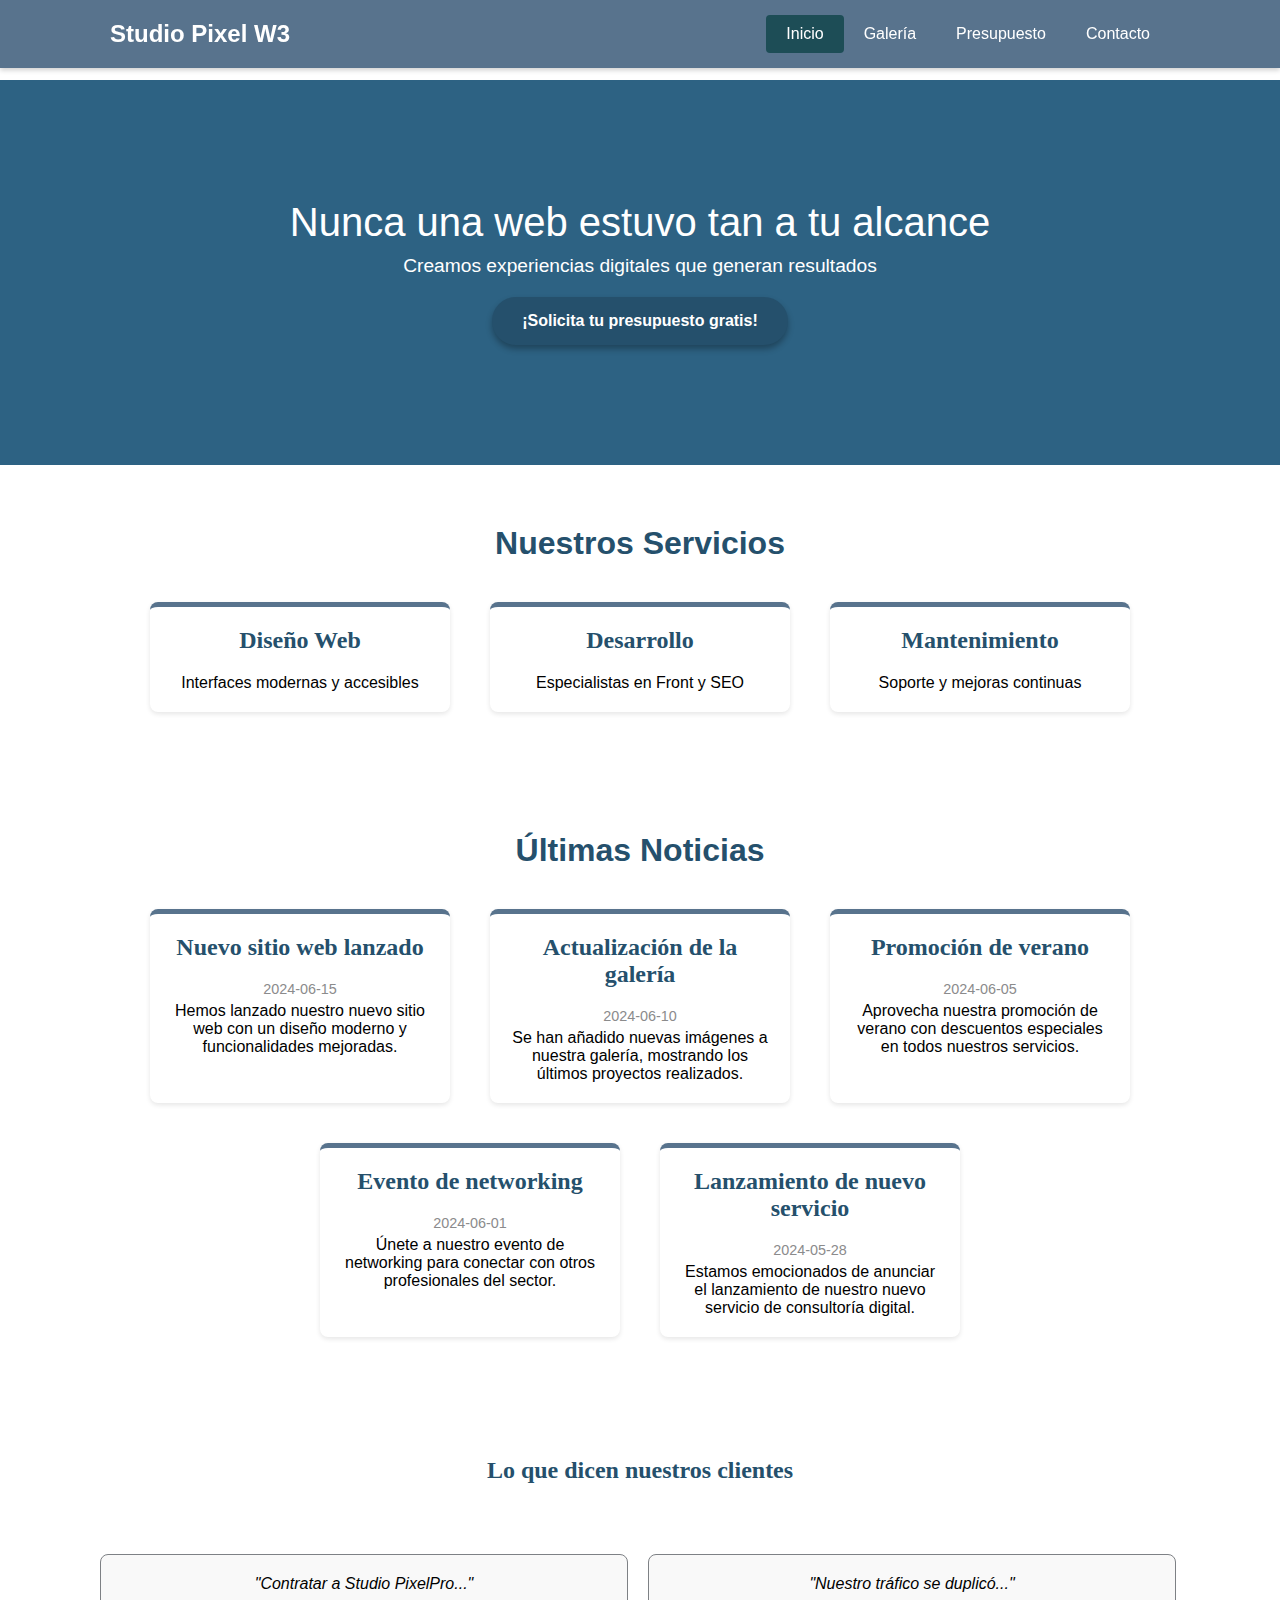
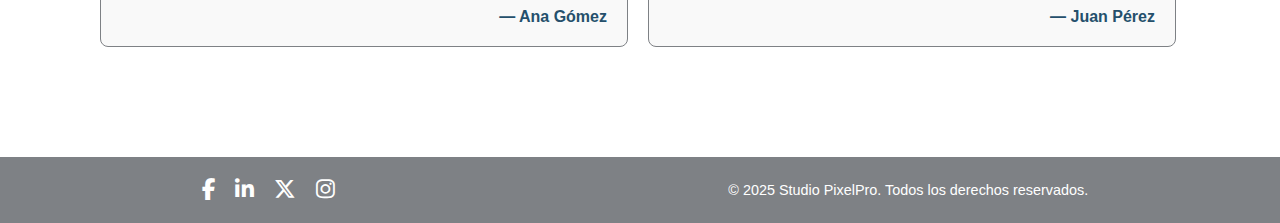
<file: index.html>
<!DOCTYPE html>
<html lang="es">
<head>
    <meta charset="UTF-8">
    <meta name="viewport" content="width=device-width, initial-scale=1.0">
    <link rel="stylesheet" href="./css/style.css">
    <link rel="stylesheet" href="https://cdnjs.cloudflare.com/ajax/libs/font-awesome/6.5.2/css/all.min.css">
    <title>Estudio Pixel W3</title>
</head>
<body>

    <header class="cabecera">
        <div class="header-contenido container">
            <a href="index.html" class="logo">Studio Pixel W3</a>
            <nav class="navegador">
                <ul>    
                    <li><a href="index.html" class="activo">Inicio</a></li>
                    <li><a href="./views/galeria.html">Galería</a></li>
                    <li><a href="./views/presupuesto.html">Presupuesto</a></li>
                    <li><a href="./views/contacto.html">Contacto</a></li>
                </ul>
            </nav>
        </div>  
    </header>
    <main>    
        <section class="hero" id="hero-section">
            <h1>Nunca una web estuvo tan a tu alcance</h1>
                <p>Creamos experiencias digitales que generan resultados</p>
                <a href="./views/presupuesto.html" class="boton boton-presu">¡Solicita tu presupuesto gratis!</a>
        </section>

       <section id="servicios-section" class="container section">
            <h2>Nuestros Servicios</h2>
            
            <div class="targetas-contenedor">
                
                <article class="targeta">
                    <h3>Diseño Web</h3>
                    <p>Interfaces modernas y accesibles</p>
                </article>
                
                <article class="targeta">
                    <h3>Desarrollo</h3>
                    <p>Especialistas en Front y SEO</p>
                </article>
                
                <article class="targeta">
                    <h3>Mantenimiento</h3>
                    <p>Soporte y mejoras continuas</p>
                </article>
                
            </div>
        </section>

        <section id="ultimas-noticias" class="container section">
            <h2>Últimas Noticias</h2>
            <div id="lista-noticias" class="targetas-contenedor">Cargando noticias...</div>
        </section>

    <section id="testimonios-section" class="container section targetas-contenedor">
                <h3>Lo que dicen nuestros clientes</h3>
                
                <div class="slider-view"> 
                    
                    <div class="slider-track">
                        
                        <blockquote class="testimonio">
                            <p>"Contratar a Studio PixelPro..."</p>
                            <footer>— Ana Gómez</footer>
                        </blockquote>
                        
                        <blockquote class="testimonio">
                            <p>"Nuestro tráfico se duplicó..."</p>
                            <footer>— Juan Pérez</footer>
                        </blockquote>
                        
                        <blockquote class="testimonio">
                            <p>"Excelente servicio y atención..."</p>
                            <footer>— Laura Martínez</footer>
                        </blockquote>

                        <blockquote class="testimonio">
                            <p>"Aquí saben qué es la escucha activa"</p>
                            <footer>— Javier Martín</footer>
                        </blockquote>

                        <blockquote class="testimonio">
                            <p>"Su equipo es muy profesional..."</p>
                            <footer>— María López</footer>
                        </blockquote>

                        <blockquote class="testimonio">
                            <p>"Recomiendo Studio PixelPro..."</p>
                            <footer>— Carlos Sánchez</footer>
                        </blockquote>
                        
                    </div>
                </div>
                <div class="slider-nav">
                    </div>
        </section>
    </main>

   <footer class="pie-pagina">
    <div class="redes-sociales">
        <a href="#" aria-label="Facebook"><i class="fab fa-facebook-f"></i></a>
        <a href="#" aria-label="LinkedIn"><i class="fab fa-linkedin-in"></i></a>
        <a href="#" aria-label="Twitter"><i class="fab fa-x-twitter"></i></a>
        <a href="#" aria-label="Instagram"><i class="fab fa-instagram"></i></a>
    </div>
    <div class="info-legal">
        <p>&copy; 2025 Studio PixelPro. Todos los derechos reservados.</p>
    </div>
</footer>
    
    <script src="../js/testimonios.js"></script>
</body>
</html>
</file>
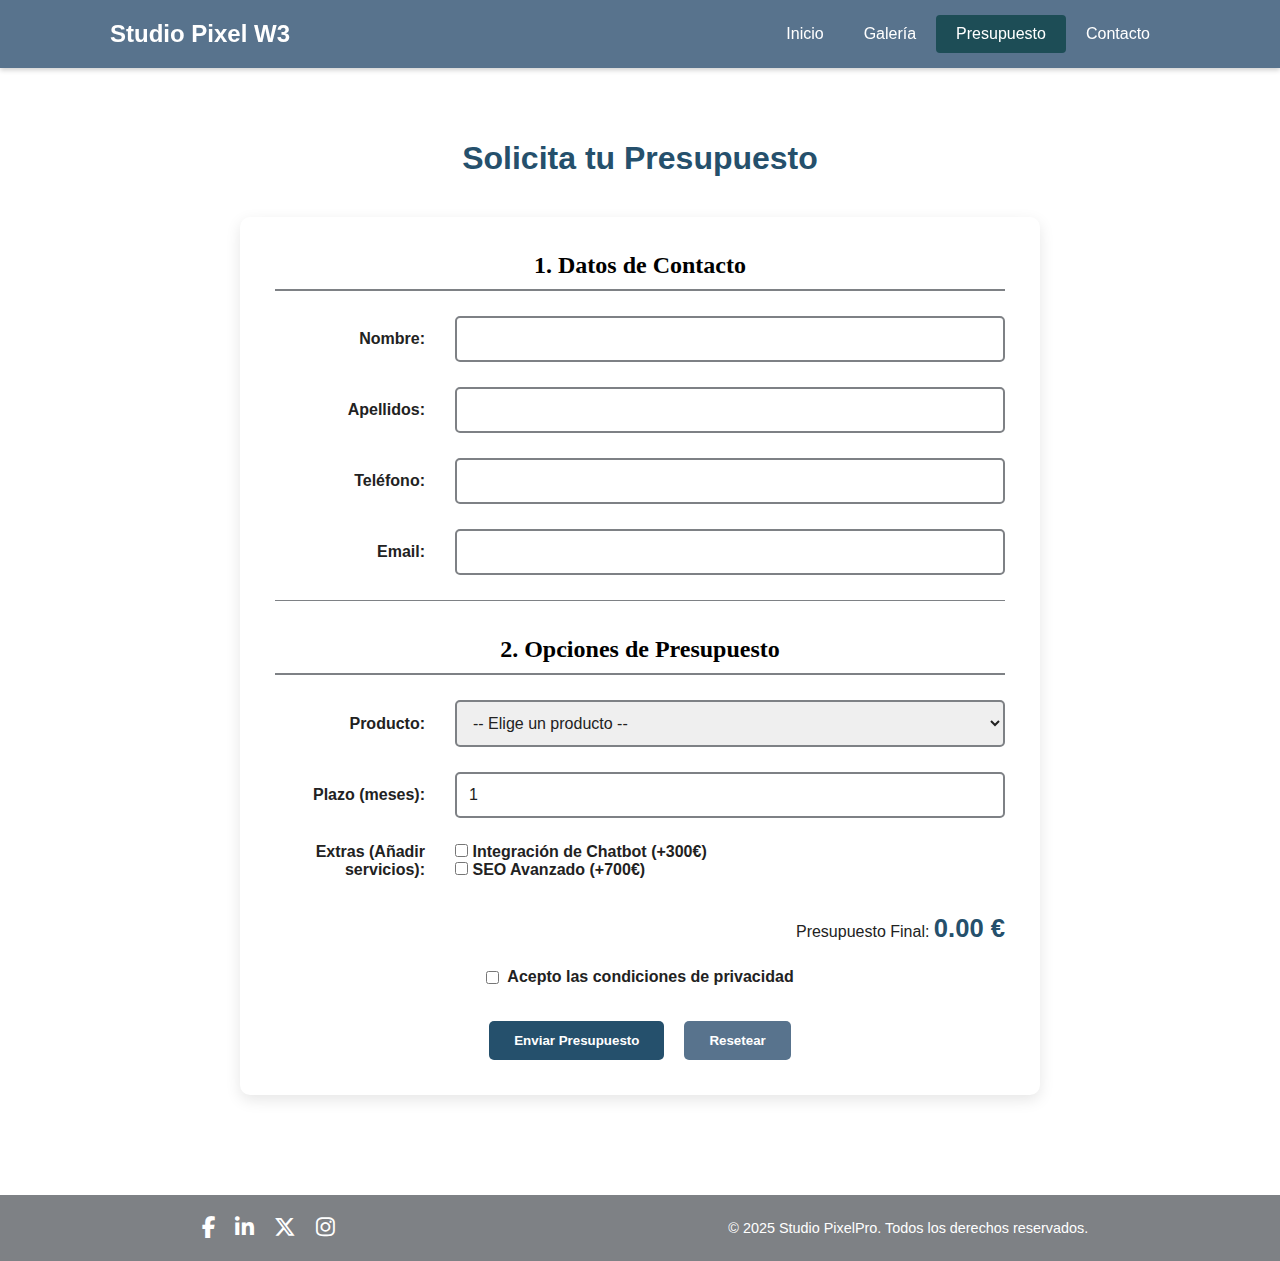
<file: views/presupuesto.html>
<!DOCTYPE html>
<html lang="es">
<head>
    <meta charset="UTF-8">
    <meta name="viewport" content="width=device-width, initial-scale=1.0">
    <link rel="stylesheet" href="../css/style.css">
    <link rel="stylesheet" 
      href="https://cdnjs.cloudflare.com/ajax/libs/font-awesome/6.5.2/css/all.min.css">
    <title>Estudio Pixel W3</title>
</head>
<body>

    <header class="cabecera">
        <div class="header-contenido container">
            <a href="index.html" class="logo">Studio Pixel W3</a>
            <nav class="navegador">
                <ul>    
                    <li><a href="../index.html">Inicio</a></li>
                    <li><a href="./galeria.html">Galería</a></li>
                    <li><a href="#" class="activo">Presupuesto</a></li>
                    <li><a href="./contacto.html">Contacto</a></li>
                </ul>
            </nav>
        </div>  
    </header>

    <main>
        <section class="container section">
            <h2>Solicita tu Presupuesto</h2>
                <form class="formulario">
                    <h3>1. Datos de Contacto</h3>

                        <label for="nombre">Nombre:</label>
                        <input type="text" id="nombre" required>
                        
                        <label for="apellidos">Apellidos:</label>
                        <input type="text" id="apellidos" required>
                        
                        <label for="telefono">Teléfono:</label>
                        <input type="tel" id="telefono" required pattern="\d{9}" title="Debe contener 9 dígitos">
                        
                        <label for="email">Email:</label>
                        <input type="email" id="email" required>

                        <hr class="grid-span-2"> <h3>2. Opciones de Presupuesto</h3>
                        
                        <label for="producto">Producto:</label>
                        <select id="producto" required>
                            <option value="" data-precio="0">-- Elige un producto --</option>
                            <option value="web" data-precio="1500">Web Corporativa (1500 €)</option>
                            <option value="ecommerce" data-precio="3000">Tienda Online (3000 €)</option>
                            <option value="mantenimiento" data-precio="500">Mantenimiento Anual (500 €)</option>
                        </select>
                        
                        <label for="plazo">Plazo (meses):</label>
                        <input type="number" id="plazo" min="1" max="12" value="1" required>

                        <div class="prioridad-grupo">
                            <label>Extras (Añadir servicios):</label>
                            <div style="grid-column: 2 / -1;">
                                <input type="checkbox" id="extra1" name="extras" data-coste="300">
                                <label for="extra1">Integración de Chatbot (+300€)</label><br>
                                <input type="checkbox" id="extra2" name="extras" data-coste="700">
                                <label for="extra2">SEO Avanzado (+700€)</label>
                            </div>
                        </div>

                        <div class="grid-span-2">
                            <p>Presupuesto Final: <strong id="presupuesto-final">0.00 €</strong></p>
                        </div>

                        <div class="condiciones-envio">
                            <input type="checkbox" id="condiciones" required>
                            <label for="condiciones">Acepto las condiciones de privacidad</label>
                        </div>
                        
                        <div class="botones-form">
                            <button type="submit" class="boton boton-enviar">Enviar Presupuesto</button>
                            <button type="button" id="reset-form" class="boton boton-reset">Resetear</button>
                        </div>
                </form>
        </section>
    </main>

     <footer class="pie-pagina">
    <div class="redes-sociales">
        <a href="#" aria-label="Facebook"><i class="fab fa-facebook-f"></i></a>
        <a href="#" aria-label="LinkedIn"><i class="fab fa-linkedin-in"></i></a>
        <a href="#" aria-label="Twitter"><i class="fab fa-x-twitter"></i></a>
        <a href="#" aria-label="Instagram"><i class="fab fa-instagram"></i></a>
    </div>
    <div class="info-legal">
        <p>&copy; 2025 Studio PixelPro. Todos los derechos reservados.</p>
    </div>
</footer>
    <script src="../js/formulario.js"></script>
</body>
</html>
</file>
<file: css/style.css>
:root {
    --color-principal-oscuro: #65809B;      
    --color-principal: #58738D;             
    --color-principal-medio:  #4F6982;      
    --color-principal-claro: #486179;       
    --color-principal-muy-claro: #435A71;   

   
    --color-acento-1-claro: #2D6283;       
    --color-acento-1: #25506C;              
    --color-acento-1-medio:  #1D4D56;      
    --color-acento-1-oscuro: #163142;        
    --color-acento-1-muy-oscuro: #0E223F;    


    --color-fondo-blanco: #FFFFFF;          
    --color-gris-texto-claro: #99999A;      
    --color-gris-medio:   #A0A0A0;          
    --color-gris-oscuro:  #8B8B8C;          
    --color-gris-borde: #7E8185;           

    --color-fondo-pagina: var(--color-fondo-blanco);
    --color-texto-principal: #222222;       
    --color-resaltado: var(--color-acento-1); 
}
*{
    margin: 0;
    padding: 0;
    box-sizing: border-box;
}
body{
    font-family: sans-serif;
    background-color: var(--color-fondo-pagina);
    display: flex;
    flex-direction: column;
    min-height: 100vh;
    padding-top: 80px;
    overflow-y: scroll;
}
.container{
    max-width: 1100px; 
    margin: 0 auto;    
    padding: 0 20px;  
}
.cabecera{
    position: fixed;
    top: 0;
    left: 0;
    width: 100%;
    z-index: 1000;
    background: var(--color-principal);
    box-shadow: 0 2px 5px rgba(0, 0, 0, 0.2);
    padding: 15px 0;

}
.cabecera .header-contenido{
    display: flex;
    justify-content: space-between;
    align-items: center;
}
.cabecera .logo{
    color: var(--color-fondo-blanco);
    font-size: 1.5rem;
    font-weight: bold;
    text-decoration: none;
}
.navegador ul{
    display: flex;
    list-style: none;
    padding: 0;
}
.navegador ul li a{
    color: var(--color-fondo-blanco);
    text-decoration: none;
    padding: 10px 20px;
    display: block;
    transition: background-color 0.3s;
}
.navegador ul li a:hover{
    background-color: var(--color-acento-1-medio);
    border-radius: 4px;
}
.navegador ul li a.activo{
    background-color: var(--color-acento-1-medio);
    border-radius: 4px;
}
main{
    flex-grow: 1;
}
.hero{
    padding: 120px 20px;
    text-align: center;
    background-color: var(--color-acento-1-claro);
    color: var(--color-fondo-blanco);
}
.hero h1{
    font-size: 2.5rem;
    margin-bottom: 10px;
    font-weight: 300;
}
.hero p{
    font-size: 1.2rem;
    margin-bottom: 20px;
}
.boton-presu{
    text-decoration: none;
    display: inline-block;
    padding: 15px 30px;
    background-color: var(--color-resaltado);
    color: var(--color-fondo-blanco);
    border-radius: 50px;
    font-weight: bold;
    transition: backgroundff-color 0.3s;
    box-shadow: 0 4px 6px rgba(0,0,0,0.3);
}
.boton-presu:hover{
    background-color: var(--color-acento-1-medio);
}
.section{
    padding: 60px 0;
    text-align: center;
}
.section h2{
    font-size: 2em;
    color: var(--color-acento-1);
    margin-bottom: 40px;
}
.targetas-contenedor, .lista-noticias{
    display: flex;
    gap: 40px;
    justify-content: center;
    flex-wrap: wrap;
}
.targeta{
    background-color: var(--color-fondo-blanco);
    border: 0 solid var(--color-gris-borde);
    border-radius: 8px;
    padding: 20px;
    width: 300px;
    box-shadow: 0 2px 5px rgba(0,0,0,0.1);
    border-top: 5px solid var(--color-principal); 
    transition: transform 0.3s;
}
.targetas-contenedor .targeta .fecha{
    font-size: 0.9em;
    color: var(--color-gris-oscuro);
    margin-bottom: 5px;
}
.targeta:hover{
    transform: translateY(-10px);
    box-shadow: 0 8px 20px var(--color-acento-1-medio);
}
.slider-view {
    overflow: hidden; 
    width: 100%;
}

.slider-track {
    display: flex;
    transition: transform 0.5s ease-in-out; 
    width: 100%; 
}
.section h3{
    font-size: 1.5em;
    color: var(--color-acento-1);
    margin-bottom: 20px;
    font-family: aria-label;
}
.testimonio{
    flex-shrink: 0; 
    width: 48%; 
    padding: 20px;
    margin: 10px;
    border: 1px solid var(--color-gris-borde);
    border-radius: 8px;
    background-color: #f9f9f9;
}

.testimonio p {
    font-style: italic;
    margin-bottom: 15px;
}
.testimonio footer {
    text-align: right;
    font-weight: bold;
    color: var(--color-acento-1);
}
.pie-pagina {
    background-color: var(--color-gris-borde); 
    color: var(--color-fondo-blanco);
    padding: 20px 0;
    font-size: 0.9em;
    display: flex;
    justify-content: space-around;
    align-items: center;
    flex-wrap: wrap; 
}
.pie-pagina a {
    color: var(--color-resaltado); 
    text-decoration: none;
    margin-left: 5px;
}
.pie-pagina .redes-sociales {
    display: flex;
    align-items: center;
}
.pie-pagina .redes-sociales a {
    color: var(--color-fondo-blanco);
    font-size: 1.5em; 
    margin: 0 10px;
}

/*FORMULARIO*/

.formulario {
    display: grid;
    grid-template-columns: 150px 1fr; 
    gap: 25px 30px; 
    max-width: 800px;
    margin: 40px auto;
    padding: 35px;
    background-color: var(--color-fondo-pagina);
    border-radius: 10px;
    box-shadow: 0 5px 15px rgba(0, 0, 0, 0.1);
}
.formulario h3 {
    grid-column: 1 / -1; 
    color: var(--color-secundario);
    border-bottom: 2px solid var(--color-gris-borde);
    padding-bottom: 10px;
    margin-bottom: 0;
}
.formulario label {
    text-align: right;
    align-self: center; 
    font-weight: 600;
    color: var(--color-texto-principal);
}

.formulario input:not([type="checkbox"]):not([type="radio"]),
.formulario select {
    width: 100%;
    padding: 12px;
    border: 2px solid var(--color-gris-borde); 
    border-radius: 5px;
    font-size: 1em;
    transition: border-color 0.3s;
    box-sizing: border-box;
    color: var(--color-texto-principal);
}

.formulario input:focus,
.formulario select:focus {
    border-color: var(--color-acento-1); 
    outline: none;
}
.formulario hr.grid-span-2 {
    grid-column: 1 / -1;
    border: none;
    border-top: 1px solid var(--color-gris-borde);
    margin: 0;
}
.formulario .grid-span-2 {
    grid-column: 1 / -1; 
    text-align: right; 
    padding-top: 10px;
    color: var(--color-texto-principal);
}

#presupuesto-final {
    color: var(--color-acento-1); 
    font-size: 1.6em;
    font-weight: 700;
}
.formulario .prioridad-grupo {
    grid-column: 1 / -1; 
    display: contents; 
}
.formulario .prioridad-grupo > label {
    grid-column: 1 / 2;
    text-align: right;
}
.formulario .prioridad-grupo > div {
    grid-column: 2 / 3;
    text-align: left; 
}
.formulario .condiciones-envio {
    grid-column: 1 / -1;
    display: flex; 
    align-items: center;
    justify-content: center;
    gap: 8px;
    color: var(--color-texto-principal);
}
.formulario .botones-form {
    grid-column: 1 / -1;
    display: flex;
    justify-content: center;
    gap: 20px;
    margin-top: 10px;
}
.boton-enviar, .boton-reset {
    padding: 12px 25px;
    border: none;
    border-radius: 5px;
    font-weight: 700;
    cursor: pointer;
    transition: background-color 0.3s;
}
.boton-enviar {
    background-color: var(--color-acento-1); 
    color: var(--color-fondo-blanco);
}
.boton-enviar:hover {
    background-color: var(--color-acento-1-oscuro); 
}
.boton-reset {
    background-color: var(--color-principal); 
    color: var(--color-fondo-blanco);
}
.boton-reset:hover {
    background-color: var(--color-principal-medio);
}
#mapa-ubicacion{
    margin-top: 40px;
    max-width: 100%;
}
.galeria-grid {
    display: grid;
    grid-template-columns: repeat(auto-fit, minmax(280px, 1fr)); 
    gap: 15px;
    margin-top: 30px;
}
.galeria-grid a {
    text-decoration: none;
    display: block;
    overflow: hidden; 
    border-radius: 8px;
    box-shadow: 0 4px 10px rgba(0, 0, 0, 0.1);
    transition: transform 0.3s ease;
}
.galeria-grid a:hover {
    transform: translateY(-5px);
}
.galeria-grid img {
    width: 100%;
    height: 200px; 
    object-fit: cover; 
    display: block;
    transition: transform 0.4s ease;
}
.galeria-grid a:hover img {
    transform: scale(1.05); 
}

@media (max-width: 768px) {
    
    .cabecera{
        height: auto;
    }
    .hero { 
        margin-top: 130px; 
    }
    .header-contenido {
        flex-direction: column;
        align-items: center;    
        padding: 10px 0;
        width: 100%;
    }
    
    .logo {
        margin-bottom: 5px; 
        font-size: 1.5rem; 
    }

    .navegador {
        width: 100%;
        text-align: center;
        height: auto;
    }
    
    .navegador ul {
        flex-direction: column;
        width: 100%;
        margin: 0;
        padding: 0;
    }

    .navegador ul li {
        width: 100%;
        padding: 8px 0;
        border-bottom: 1px solid rgba(255, 255, 255, 0.1);
        text-align: center;
    }

    .navegador ul li a {
        font-size: 1rem;
    }

    .navegador ul li:last-child {
        border-bottom: none;
    }
    
    .section {
        padding: 40px 15px;
    }

    #mapa-ubicacion {
        height: 300px;
    }
}
</file>
